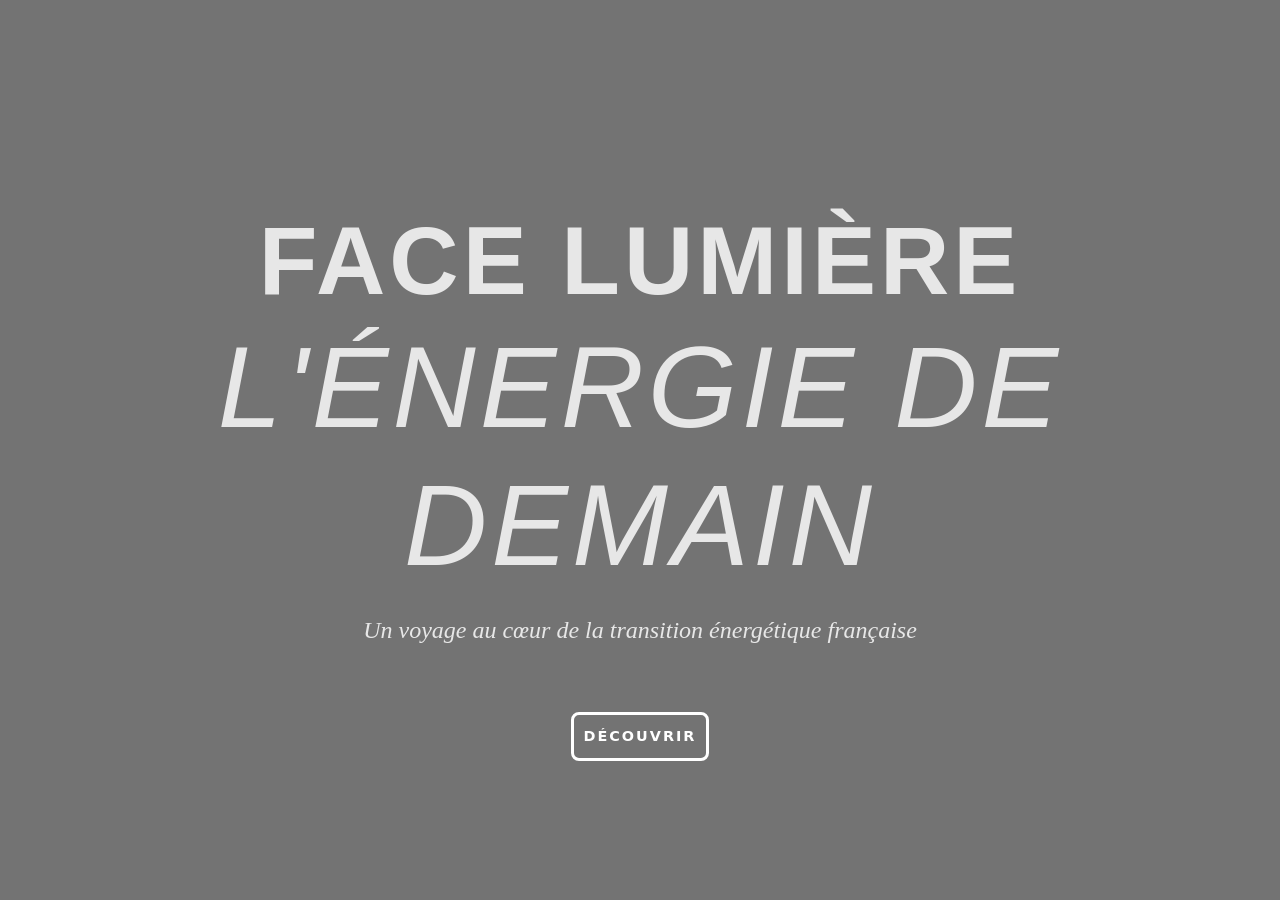
<file: index.html>
<!DOCTYPE html>
<html lang="fr">

<head>
    <meta charset="UTF-8">
    <meta name="viewport" content="width=device-width, initial-scale=1.0">
    <title>Face Lumière : L'énergie de demain</title>
    <link rel="stylesheet" href="./CSS/global.css">
    <link rel="stylesheet" href="./CSS/index.css">
    <link rel="icon" href="./img/Logo-Webdoc.png">
</head>

<body>
    <section class="hero">
        <div class="hero-overlay"></div>
        <div class="hero-content">
            <h1 class="hero-title fade-in">Face Lumière<br><span>L'énergie de demain</span></h1>
            <p class="hero-subtitle fade-in-delay">Un voyage au cœur de la transition énergétique française</p>
            <div class="scroll-indicator">
                <a href="./HTML/page.html">Découvrir</a>
            </div>
        </div>
    </section>
</body>

</html>
</file>
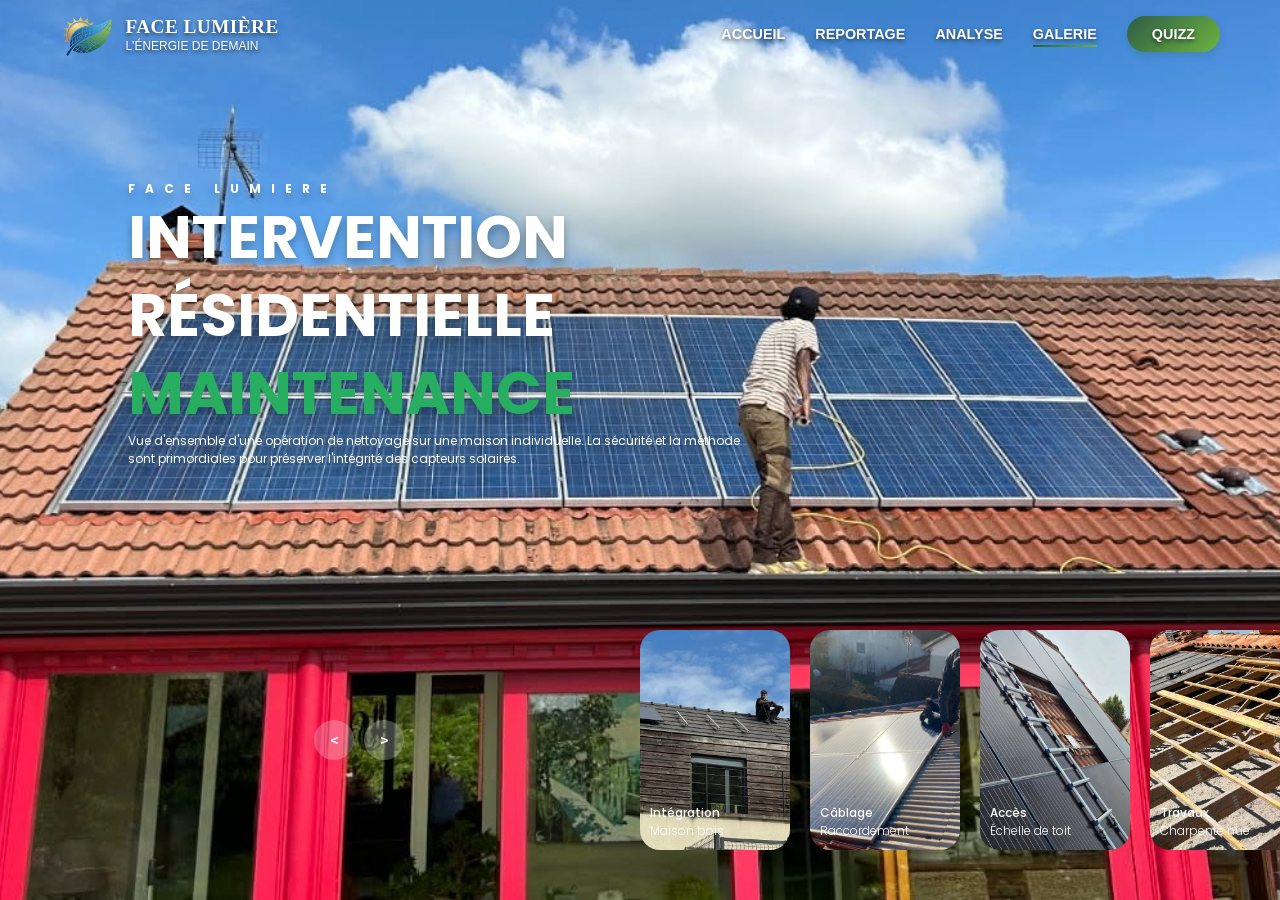
<file: HTML/gallery.html>
<!DOCTYPE html>
<html lang="fr">
<head>
    <meta charset="UTF-8">
    <meta name="viewport" content="width=device-width, initial-scale=1.0">
    <title>Face Lumière - Galerie Photo</title>
    <link rel="stylesheet" href="../CSS/nav.css">
    <link rel="stylesheet" href="../CSS/gallery.css">
    <link rel="icon" href="../img/Logo-Webdoc.png">
</head>
<body>
    
    <header class="header gallery-nav">
        <div class="header-container">
            <a href="#" class="brand-container">
                <img src="../img/Logo-Webdoc.png" alt="Logo Face Lumière" class="logo-img">
                <div class="brand-text">
                    <span class="site-title">Face Lumière</span>
                    <span class="site-subtitle">L'énergie de demain</span>
                </div>
            </a>
            <button class="burger-menu">
                <span></span>
                <span></span>
                <span></span>
            </button>
            <nav class="nav-links">
                <ul>
                    <li><a href="./page.html">Accueil</a></li>
                    <li><a href="./article1.html">Reportage</a></li>
                    <li><a href="./article2.html">Analyse</a></li>
                    <li><a href="#" class="active">Galerie</a></li>
                    <li><a href="./quizz.html" class="btn-quizz">Quizz</a></li>
                </ul>
            </nav>
        </div>
    </header>

    <div class="carousel">
        <div class="list">
            <div class="item">
                <img src="../img/img1.jpg">
                <div class="content">
                    <div class="author">FACE LUMIERE</div>
                    <div class="title">NETTOYAGE HAUTE PRESSION</div>
                    <div class="topic">ENTRETIEN</div>
                    <div class="des">
                        Le maintien de la performance passe par un entretien régulier. Ici, un technicien intervient sur une toiture en tuiles pour retirer les dépôts naturels et garantir un rendement optimal.
                    </div>
                </div>
            </div>
            <div class="item">
                <img src="../img/img2.jpg">
                <div class="content">
                    <div class="author">FACE LUMIERE</div>
                    <div class="title">INTERVENTION RÉSIDENTIELLE</div>
                    <div class="topic">MAINTENANCE</div>
                    <div class="des">
                        Vue d'ensemble d'une opération de nettoyage sur une maison individuelle. La sécurité et la méthode sont primordiales pour préserver l'intégrité des capteurs solaires.
                    </div>
                </div>
            </div>
            <div class="item">
                <img src="../img/img3.jpg">
                <div class="content">
                    <div class="author">FACE LUMIERE</div>
                    <div class="title">ESTHÉTIQUE MODERNE</div>
                    <div class="topic">INTÉGRATION</div>
                    <div class="des">
                        Sur cette maison à bardage bois, les panneaux noirs s'intègrent parfaitement à l'architecture contemporaine. L'installateur finalise les derniers réglages.
                    </div>
                </div>
            </div>
            <div class="item">
                <img src="../img/img4.jpg">
                <div class="content">
                    <div class="author">FACE LUMIERE</div>
                    <div class="title">RACCORDEMENT</div>
                    <div class="topic">TECHNIQUE</div>
                    <div class="des">
                        Phase cruciale du câblage sous panneau. L'installateur connecte les modules entre eux avant la fixation définitive sur les rails pour assurer la continuité électrique.
                    </div>
                </div>
            </div>
            <div class="item">
                <img src="../img/img5.jpg">
                <div class="content">
                    <div class="author">FACE LUMIERE</div>
                    <div class="title">SÉCURITÉ D'ACCÈS</div>
                    <div class="topic">LOGISTIQUE</div>
                    <div class="des">
                        Utilisation d'équipements spécifiques, comme cette échelle de toit sécurisée, permettant d'évoluer sur les surfaces lisses des panneaux sans risque de glissade.
                    </div>
                </div>
            </div>
            <div class="item">
                <img src="../img/img6.jpg">
                <div class="content">
                    <div class="author">FACE LUMIERE</div>
                    <div class="title">STRUCTURE INTERNE</div>
                    <div class="topic">CHARPENTE</div>
                    <div class="des">
                        Une installation réussie commence sous les tuiles. Vue sur la charpente mise à nu lors de la préparation du toit pour accueillir les fixations lourdes.
                    </div>
                </div>
            </div>
            <div class="item">
                <img src="../img/img7.jpg">
                <div class="content">
                    <div class="author">FACE LUMIERE</div>
                    <div class="title">SYSTÈME DE FIXATION</div>
                    <div class="topic">SUPPORT</div>
                    <div class="des">
                        Les rails en aluminium sont solidement ancrés à la toiture en tuiles romanes. Ils forment le squelette qui supportera les panneaux face au vent et aux intempéries.
                    </div>
                </div>
            </div>
            <div class="item">
                <img src="../img/img8.jpg">
                <div class="content">
                    <div class="author">FACE LUMIERE</div>
                    <div class="title">CŒUR DU SYSTÈME</div>
                    <div class="topic">ÉLECTRICITÉ</div>
                    <div class="des">
                        C'est ici que le courant continu devient alternatif. Vue sur les onduleurs muraux et les coffrets de protection qui assurent la sécurité électrique de l'habitation.
                    </div>
                </div>
            </div>
            <div class="item">
                <img src="../img/img9.jpg">
                <div class="content">
                    <div class="author">FACE LUMIERE</div>
                    <div class="title">TOITURE ARDOISE</div>
                    <div class="topic">ADAPTATION</div>
                    <div class="des">
                        Le photovoltaïque s'adapte à tous les supports. Chantier en cours sur une toiture en ardoise nécessitant des crochets de fixation spécifiques et une logistique adaptée.
                    </div>
                </div>
            </div>
            <div class="item">
                <img src="../img/img10.jpg">
                <div class="content">
                    <div class="author">FACE LUMIERE</div>
                    <div class="title">AVANT / APRÈS</div>
                    <div class="topic">EFFICACITÉ</div>
                    <div class="des">
                        La différence est flagrante. L'utilisation d'une brosse rotative à eau pure élimine le voile de pollution et les lichens qui brident la production d'énergie.
                    </div>
                </div>
            </div>
        </div>
        
        <div class="thumbnail">
            <div class="item">
                <img src="../img/img1.jpg">
                <div class="content">
                    <div class="title">Nettoyage</div>
                    <div class="description">Haute pression</div>
                </div>
            </div>
            <div class="item">
                <img src="../img/img2.jpg">
                <div class="content">
                    <div class="title">Maintenance</div>
                    <div class="description">Vue d'ensemble</div>
                </div>
            </div>
            <div class="item">
                <img src="../img/img3.jpg">
                <div class="content">
                    <div class="title">Intégration</div>
                    <div class="description">Maison bois</div>
                </div>
            </div>
            <div class="item">
                <img src="../img/img4.jpg">
                <div class="content">
                    <div class="title">Câblage</div>
                    <div class="description">Raccordement</div>
                </div>
            </div>
            <div class="item">
                <img src="../img/img5.jpg">
                <div class="content">
                    <div class="title">Accès</div>
                    <div class="description">Échelle de toit</div>
                </div>
            </div>
            <div class="item">
                <img src="../img/img6.jpg">
                <div class="content">
                    <div class="title">Travaux</div>
                    <div class="description">Charpente nue</div>
                </div>
            </div>
            <div class="item">
                <img src="../img/img7.jpg">
                <div class="content">
                    <div class="title">Structure</div>
                    <div class="description">Pose des rails</div>
                </div>
            </div>
            <div class="item">
                <img src="../img/img8.jpg">
                <div class="content">
                    <div class="title">Technique</div>
                    <div class="description">Onduleurs</div>
                </div>
            </div>
            <div class="item">
                <img src="../img/img9.jpg">
                <div class="content">
                    <div class="title">Ardoise</div>
                    <div class="description">Chantier complexe</div>
                </div>
            </div>
            <div class="item">
                <img src="../img/img10.jpg">
                <div class="content">
                    <div class="title">Brossage</div>
                    <div class="description">Avant/Après</div>
                </div>
            </div>
        </div>

        <div class="arrows">
            <button id="prev"><</button>
            <button id="next">></button>
        </div>
        <div class="time"></div>
    </div>

    <script src="../JS/gallery.js"></script>
    <script src="../JS/script.js"></script>
</body>
</html>
</file>
<file: CSS/global.css>
/* --- RESET & VARIABLES --- */
* {
    margin: 0;
    padding: 0;
    box-sizing: border-box;
}

:root {
    --primary-color: #2c5f2d;
    --secondary-color: #97bc62;
    --accent-color: #93c023;
    --dark-color: #1a1a1a;
    --light-color: #f5f5f5;
    --text-color: #333;
    --text-light: #a6a6a6;
    --white: #e7e7e7;
    
    /* Couleurs Webdoc (ajoutées pour cohérence globale) */
    --doc-primary: #2e5c46;
    --doc-accent: #7ab596;
}

body {
    font-family: "Georgia", "Times New Roman", serif;
    line-height: 1.6;
    color: var(--text-color);
    background-color: var(--white);
}

h1, h2, h3, h4, h5, h6 {
    font-family: "Helvetica Neue", Arial, sans-serif;
    font-weight: 700;
    line-height: 1.2;
}

/* --- COMMON UTILITIES --- */
.container {
    max-width: 1200px;
    margin: 0 auto;
    padding: 0 2rem;
}

.section-title {
    font-size: 2.5rem;
    text-align: center;
    margin-bottom: 3rem;
    color: var(--dark-color);
}

/* --- ANIMATIONS GLOBALES --- */
@keyframes fadeInUp {
    from { opacity: 0; transform: translateY(30px); }
    to { opacity: 1; transform: translateY(0); }
}

@keyframes fadeIn {
    from { opacity: 0; transform: translate(-50%, -10px); }
    to { opacity: 1; transform: translate(-50%, 0); }
}

.fade-in { animation: fadeInUp 1s ease-out; }

/* --- CUSTOM SCROLLBAR (Barre de défilement personnalisée) --- */

/* Pour Firefox */
* {
    scrollbar-width: thin; /* Barre fine */
    scrollbar-color: var(--doc-primary) #f0f0f0; /* Pouce vert, Fond gris clair */
}

/* Pour Chrome, Edge, Safari */
::-webkit-scrollbar {
    width: 12px; /* Largeur de la barre */
}

::-webkit-scrollbar-track {
    background: #f0f0f0; /* Couleur du fond de la barre */
}

::-webkit-scrollbar-thumb {
    background-color: var(--doc-primary); /* Couleur de la partie mobile (Vert Forêt) */
    border-radius: 10px; /* Arrondi */
    border: 3px solid #f0f0f0; /* Crée une petite marge blanche autour */
}

::-webkit-scrollbar-thumb:hover {
    background-color: #244a38; /* Devient plus foncé au survol */
}
</file>
<file: CSS/index.css>
.hero {
    height: 100vh;
    position: relative;
    display: flex;
    align-items: center;
    justify-content: center;
    background: linear-gradient(135deg, var(--primary-color) 0%, var(--secondary-color) 100%);
    background-image: url("https://img.freepik.com/photos-gratuite/panneaux-solaires-toit-cellule-photovoltaique_335224-1324.jpg");
    background-size: cover;
    background-position: center;
    background-attachment: fixed;
}

.hero-overlay {
    position: absolute;
    top: 0;
    left: 0;
    width: 100%;
    height: 100%;
    background: rgba(0, 0, 0, 0.5);
}

.hero-content {
    position: relative;
    z-index: 2;
    text-align: center;
    color: var(--white);
    padding: 2rem;
}

.hero-title {
    font-size: 6rem;
    margin-bottom: 1rem;
    text-transform: uppercase;
    letter-spacing: 4px;
    animation: fadeInUp 1s ease-out;
}

.hero-title span {
    font-size: larger;
    font-style: italic;
    font-weight: lighter;
}

.hero-subtitle {
    font-size: 1.5rem;
    font-style: italic;
    margin-bottom: 3rem;
    animation: fadeInUp 1s ease-out 0.3s backwards;
}

.scroll-indicator {
    position: absolute;
    bottom: -2rem;
    left: 0;        /* On colle le conteneur à gauche */
    width: 100%;    /* On lui donne toute la largeur de l'écran */
    display: flex;
    flex-direction: column;
    align-items: center; /* C'est ceci qui centre le bouton parfaitement */
    gap: 1rem;
    cursor: pointer;
    animation: fadeInUp 1s ease-out 0.6s backwards;
}

.scroll-indicator a {
    font-size: 0.9rem;
    font-weight: bolder;
    text-transform: uppercase;
    letter-spacing: 2px;
    color: white;
    text-decoration: none;
    padding: 10px;
    border: 3px solid #ffff;
    border-radius: 8px;
    transition: all 0.3s ease;
    font-family: system-ui, -apple-system, BlinkMacSystemFont, 'Segoe UI', Roboto, Oxygen, Ubuntu, Cantarell, 'Open Sans', 'Helvetica Neue', sans-serif;
}

.scroll-indicator a:hover {
    background-color: white;
    color: black;
    border-radius: 8px;
}

@media (max-width: 768px) {
    .hero-title { font-size: 2.5rem; }
    .hero-subtitle { font-size: 1.2rem; }
}
</file>
<file: CSS/nav.css>
/* Reset CSS basique */
* {
    margin: 0;
    padding: 0;
    box-sizing: border-box;
}

body {
    font-family: Arial, sans-serif; /* Police par défaut propre */
    background-color: #f5f5f5;
}

/* --- STYLE NAV BARRE STYLE LE MONDE --- */

.header {
    background-color: #ffffff;
    border-bottom: 1px solid #dcdcdc; /* La fameuse ligne grise fine du Monde */
    position: sticky; /* La barre reste collée en haut */
    top: 0;
    z-index: 1000;
    box-shadow: 0 2px 10px rgba(0,0,0,0.05); /* Légère ombre moderne */
    height: 70px; /* Hauteur fixe pour la stabilité */
    display: flex;
    align-items: center;
}

.header-container {
    width: 100%;
    max-width: 1200px;
    margin: 0 auto;
    padding: 0 20px;
    display: flex;
    justify-content: space-between;
    align-items: center;
}

/* --- LOGO & TITRE --- */

.brand-container {
    display: flex;
    align-items: center;
    text-decoration: none;
    color: #333;
    gap: 12px;
}

.logo-img {
    height: 45px; /* Ajusté pour bien rentrer dans la barre */
    width: auto;
}

.brand-text {
    display: flex;
    flex-direction: column;
    justify-content: center;
}

.site-title {
    font-family: 'Georgia', 'Times New Roman', serif; /* Police Serif style journal */
    font-weight: 700;
    font-size: 1.2rem;
    text-transform: uppercase;
    letter-spacing: 0.5px;
    line-height: 1;
    color: #000;
}

.site-subtitle {
    font-family: 'Arial', sans-serif;
    font-size: 0.75rem;
    color: #666;
    margin-top: 3px;
    text-transform: uppercase;
}

/* --- NAVIGATION --- */

.nav-links ul {
    list-style: none;
    display: flex;
    gap: 30px;
}

.nav-links a {
    text-decoration: none;
    color: #111;
    font-family: 'Arial', sans-serif;
    font-size: 0.9rem;
    font-weight: 600;
    text-transform: uppercase;
    position: relative;
    transition: color 0.3s ease;
    padding-bottom: 5px;
}

/* Effet au survol : un soulignement coloré (bleu/vert comme le logo) */
.nav-links a::after {
    content: '';
    position: absolute;
    width: 0;
    height: 2px;
    bottom: 0;
    left: 0;
    background: linear-gradient(to right, #2e5c46, #6db33f); /* Dégradé inspiré de votre logo */
    transition: width 0.3s;
}

.nav-links a:hover::after,
.nav-links a.active::after {
    width: 100%;
}

.nav-links a:hover {
    color: #2e5c46;
}

/* --- BURGER MENU (MOBILE) --- */
.burger-menu {
    display: none;
    background: none;
    border: none;
    cursor: pointer;
    flex-direction: column;
    gap: 5px;
}

.burger-menu span {
    display: block;
    width: 25px;
    height: 3px;
    background-color: #333;
    transition: 0.3s;
}

/* --- RESPONSIVE --- */

@media (max-width: 768px) {
    .burger-menu {
        display: flex;
    }

    /* Cache le sous-titre sur mobile pour gagner de la place */
    .site-subtitle {
        display: none;
    }

    .nav-links {
        position: absolute;
        top: 70px; /* Juste en dessous du header */
        left: 0;
        width: 100%;
        background-color: white;
        border-bottom: 1px solid #dcdcdc;
        padding: 20px 0;
        transform: translateY(-150%); /* Caché par défaut vers le haut */
        transition: transform 0.3s ease-in-out;
        z-index: 999;
    }

    .nav-links.nav-active {
        transform: translateY(0);
        box-shadow: 0 10px 15px rgba(0,0,0,0.1);
    }

    .nav-links ul {
        flex-direction: column;
        align-items: center;
        gap: 20px;
    }
}

/* --- STYLE SPÉCIFIQUE BOUTON QUIZZ --- */

.nav-links a.btn-quizz {
    background: linear-gradient(135deg, #2e5c46, #6db33f); /* Le même dégradé que votre logo */
    color: white; /* Texte en blanc */
    padding: 10px 25px; /* Espace interne pour donner du corps au bouton */
    border-radius: 30px; /* Bords très arrondis (style pilule) */
    font-weight: bold;
    box-shadow: 0 4px 6px rgba(46, 92, 70, 0.2); /* Légère ombre portée */
    transition: all 0.3s ease; /* Animation fluide */
    
    /* Annule le padding-bottom par défaut des autres liens */
    padding-bottom: 10px; 
}

/* On désactive le soulignement (la barre verte) qui s'applique aux autres liens */
.nav-links a.btn-quizz::after {
    display: none;
}

/* Effet au survol du bouton */
.nav-links a.btn-quizz:hover {
    transform: translateY(-2px); /* Le bouton remonte légèrement */
    box-shadow: 0 6px 12px rgba(46, 92, 70, 0.3); /* L'ombre s'accentue */
    color: white; /* S'assure que le texte reste blanc */
    filter: brightness(1.1); /* Éclaircit légèrement le bouton */
}
</file>
<file: CSS/gallery.css>
@import url('https://fonts.googleapis.com/css2?family=Poppins:ital,wght@0,100;0,200;0,300;0,400;0,500;0,600;0,700;0,800;0,900;1,100;1,200;1,300;1,400;1,500;1,600;1,700;1,800;1,900&display=swap');

body{
    margin: 0;
    background-color: #000;
    color: #eee;
    font-family: Poppins;
    font-size: 12px;
}

/* carousel */
.carousel{
    height: 100vh;
    width: 100%;
    overflow: hidden;
    position: relative;
    margin-top: 0;
}

.carousel .list .item{
    width: 100%;
    height: 100%;
    position: absolute;
    inset: 0 0 0 0;
}
.carousel .list .item img{
    width: 100%;
    height: 100%;
    object-fit: cover;
}
.carousel .list .item .content{
    position: absolute;
    top: 20%;
    width: 1140px;
    max-width: 80%;
    left: 50%;
    transform: translateX(-50%);
    padding-right: 30%;
    box-sizing: border-box;
    color: #fff;
    text-shadow: 0 5px 10px #0004;
}
.carousel .list .item .author{
    font-weight: bold;
    letter-spacing: 10px;
}
.carousel .list .item .title,
.carousel .list .item .topic{
    font-size: 5em;
    font-weight: bold;
    line-height: 1.3em;
}
.carousel .list .item .topic{
    color: #27ae60;
}
.carousel .list .item .buttons{
    display: grid;
    grid-template-columns: repeat(2, 130px);
    grid-template-rows: 40px;
    gap: 5px;
    margin-top: 20px;
}
.carousel .list .item .buttons button{
    border: none;
    background-color: #eee;
    letter-spacing: 3px;
    font-family: Poppins;
    font-weight: 500;
}
.carousel .list .item .buttons button:nth-child(2){
    background-color: transparent;
    border: 1px solid #fff;
    color: #eee;
}
/* thumbail */
.thumbnail{
    position: absolute;
    bottom: 50px;
    left: 50%;
    width: max-content;
    z-index: 100;
    display: flex;
    gap: 20px;
}
.thumbnail .item{
    width: 150px;
    height: 220px;
    flex-shrink: 0;
    position: relative;
}
.thumbnail .item img{
    width: 100%;
    height: 100%;
    object-fit: cover;
    border-radius: 20px;
}
.thumbnail .item .content{
    color: #fff;
    position: absolute;
    bottom: 10px;
    left: 10px;
    right: 10px;
}
.thumbnail .item .content .title{
    font-weight: 500;
}
.thumbnail .item .content .description{
    font-weight: 300;
}
/* arrows */
.arrows{
    position: absolute;
    top: 80%;
    right: 52%;
    z-index: 100;
    width: 300px;
    max-width: 30%;
    display: flex;
    gap: 10px;
    align-items: center;
}
.arrows button{
    width: 40px;
    height: 40px;
    border-radius: 50%;
    background-color: #eee4;
    border: none;
    color: #fff;
    font-family: monospace;
    font-weight: bold;
    transition: .5s;
}
.arrows button:hover{
    background-color: #fff;
    color: #000;
}

/* animation */
.carousel .list .item:nth-child(1){
    z-index: 1;
}

/* animation text in first item */

.carousel .list .item:nth-child(1) .content .author,
.carousel .list .item:nth-child(1) .content .title,
.carousel .list .item:nth-child(1) .content .topic,
.carousel .list .item:nth-child(1) .content .des,
.carousel .list .item:nth-child(1) .content .buttons
{
    transform: translateY(50px);
    filter: blur(20px);
    opacity: 0;
    animation: showContent .5s 1s linear 1 forwards;
}
@keyframes showContent{
    to{
        transform: translateY(0px);
        filter: blur(0px);
        opacity: 1;
    }
}
.carousel .list .item:nth-child(1) .content .title{
    animation-delay: 1.2s!important;
}
.carousel .list .item:nth-child(1) .content .topic{
    animation-delay: 1.4s!important;
}
.carousel .list .item:nth-child(1) .content .des{
    animation-delay: 1.6s!important;
}
.carousel .list .item:nth-child(1) .content .buttons{
    animation-delay: 1.8s!important;
}
/* create animation when next click */
.carousel.next .list .item:nth-child(1) img{
    width: 150px;
    height: 220px;
    position: absolute;
    bottom: 50px;
    left: 50%;
    border-radius: 30px;
    animation: showImage .5s linear 1 forwards;
}
@keyframes showImage{
    to{
        bottom: 0;
        left: 0;
        width: 100%;
        height: 100%;
        border-radius: 0;
    }
}

.carousel.next .thumbnail .item:nth-last-child(1){
    overflow: hidden;
    animation: showThumbnail .5s linear 1 forwards;
}
.carousel.prev .list .item img{
    z-index: 100;
}
@keyframes showThumbnail{
    from{
        width: 0;
        opacity: 0;
    }
}
.carousel.next .thumbnail{
    animation: effectNext .5s linear 1 forwards;
}

@keyframes effectNext{
    from{
        transform: translateX(150px);
    }
}

/* running time */

.carousel .time{
    position: absolute;
    z-index: 1000;
    width: 0%;
    height: 3px;
    background-color: #27ae60;
    left: 0;
    top: 0;
}

.carousel.next .time,
.carousel.prev .time{
    animation: runningTime 3s linear 1 forwards;
}
@keyframes runningTime{
    from{ width: 100%}
    to{width: 0}
}


/* prev click */

.carousel.prev .list .item:nth-child(2){
    z-index: 2;
}

.carousel.prev .list .item:nth-child(2) img{
    animation: outFrame 0.5s linear 1 forwards;
    position: absolute;
    bottom: 0;
    left: 0;
}
@keyframes outFrame{
    to{
        width: 150px;
        height: 220px;
        bottom: 50px;
        left: 50%;
        border-radius: 20px;
    }
}

.carousel.prev .thumbnail .item:nth-child(1){
    overflow: hidden;
    opacity: 0;
    animation: showThumbnail .5s linear 1 forwards;
}
.carousel.next .arrows button,
.carousel.prev .arrows button{
    pointer-events: none;
}
.carousel.prev .list .item:nth-child(2) .content .author,
.carousel.prev .list .item:nth-child(2) .content .title,
.carousel.prev .list .item:nth-child(2) .content .topic,
.carousel.prev .list .item:nth-child(2) .content .des,
.carousel.prev .list .item:nth-child(2) .content .buttons
{
    animation: contentOut 1.5s linear 1 forwards!important;
}

@keyframes contentOut{
    to{
        transform: translateY(-150px);
        filter: blur(20px);
        opacity: 0;
    }
}
@media screen and (max-width: 678px) {
    .carousel .list .item .content{
        padding-right: 0;
    }
    .carousel .list .item .content .title{
        font-size: 30px;
    }
}

/* --- OVERRIDE POUR LA NAVBAR TRANSPARENTE (Galerie uniquement) --- */

.header.gallery-nav {
    position: absolute; 
    background-color: transparent;
    border-bottom: none;
    box-shadow: none;
    width: 100%;
}

/* Texte en blanc */
.header.gallery-nav .site-title,
.header.gallery-nav .site-subtitle,
.header.gallery-nav .nav-links a {
    color: #fff;
    text-shadow: 0 2px 4px rgba(0,0,0,0.6);
}

.header.gallery-nav .nav-links a:hover {
    color: #27ae60;
}

.header.gallery-nav .burger-menu span {
    background-color: #fff;
    box-shadow: 0 1px 3px rgba(0,0,0,0.5);
}

/* --- CORRECTION MOBILE : Menu déroulant transparent/sombre --- */
@media (max-width: 768px) {
    /* On change le fond du menu (qui était blanc) en noir transparent */
    .header.gallery-nav .nav-links {
        background-color: transparent; /* Noir à 85% d'opacité */
        backdrop-filter: blur(5px); /* Petit effet de flou derrière le menu */
        border-bottom: none;
    }

    /* On garde les liens en blanc (puisque le fond est devenu noir) */
    .header.gallery-nav .nav-links a {
        color: #fff;
        text-shadow: 0 2px 4px rgba(0,0,0,0.5);
    }
}
</file>
